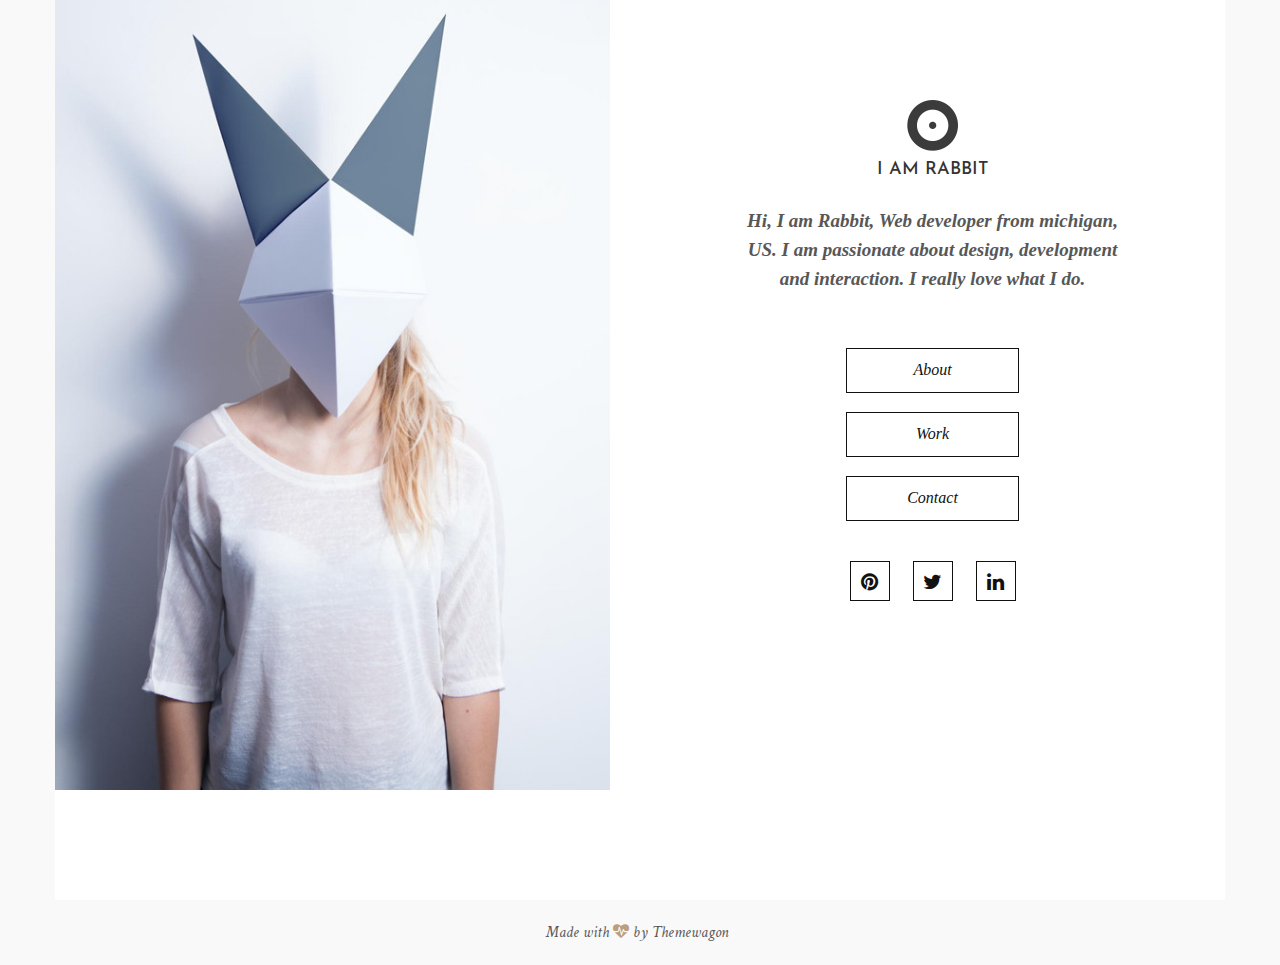
<file: index.html>
<!DOCTYPE html>
<html lang="en">
    <head>
        <meta charset="utf-8">
        <meta http-equiv="X-UA-Compatible" content="IE=edge">
        <meta name="viewport" content="width=device-width, initial-scale=1">
        <!-- The above 3 meta tags *must* come first in the head; any other head content must come *after* these tags -->
        <title>Rabbit : Home</title>

        <!--css here-->

        <link rel="stylesheet" type="text/css" href="">
        <link href="assets/css/bootstrap.min.css" rel="stylesheet">
        <link href="assets/css/bootstrap-theme.min.css" rel="stylesheet">
        <link href="assets/css/font-awesome.min.css" rel="stylesheet">
        <link href="https://fonts.googleapis.com/css?family=Open+Sans:400,400i,600,700,700i" rel="stylesheet">
        <link href="https://fonts.googleapis.com/css?family=Crimson+Text:400,700,700i|Josefin+Sans:700" rel="stylesheet">
        <link href="assets/css/main.css" rel="stylesheet">



    </head>

    <body>
        <div class="container main">
            <div class="row">
                <div class="col-md-6">
                    <img class="img-responsive img-rabbit" src="assets/images/home.jpg">
                </div>
                <div class="col-md-6 text-center">
                    <div class="logo">
                        <img src="assets/images/logo.png">
                        <h4>I am rabbit</h4>
                    </div>
                    <p class="home-description">
                        Hi, I am Rabbit, Web developer from michigan, US. I am passionate about design, development and interaction. I really love what I do.
                    </p>
                    <div class="btn-group-vertical custom_btn">
                        <a href="about.html" class="btn btn-rabbit _active" >About</a>
                        <a href="work.html" class="btn btn-rabbit">Work</a>
                        <a href="contact.html" class="btn btn-rabbit">Contact</a>
                    </div>
                    <div class="social">
                        <a href="#"><i class="fa fa-pinterest" aria-hidden="true"></i></a>
                        <a href="#"><i class="fa fa-twitter" aria-hidden="true"></i></a>
                        <a href="#"><i class="fa fa-linkedin" aria-hidden="true"></i></a>
                    </div>
                </div>
            </div>
        </div>
        

        <footer class="text-center">
            <div class="container bottom">
                <div class="row">
                    <div class="col-sm-12">
                        <p>Made with <i class="fa fa-heartbeat" aria-hidden="true"></i> by Themewagon</p>
                    </div>
                </div>
            </div>
        </footer>

        
        <script src="assets/js/jquery-3.1.0.min.js"></script>
        <script src="assets/js/bootstrap.min.js"></script>
        <script src="assets/js/main.js"></script><!-- JS -->
    </body>
</html>
</file>
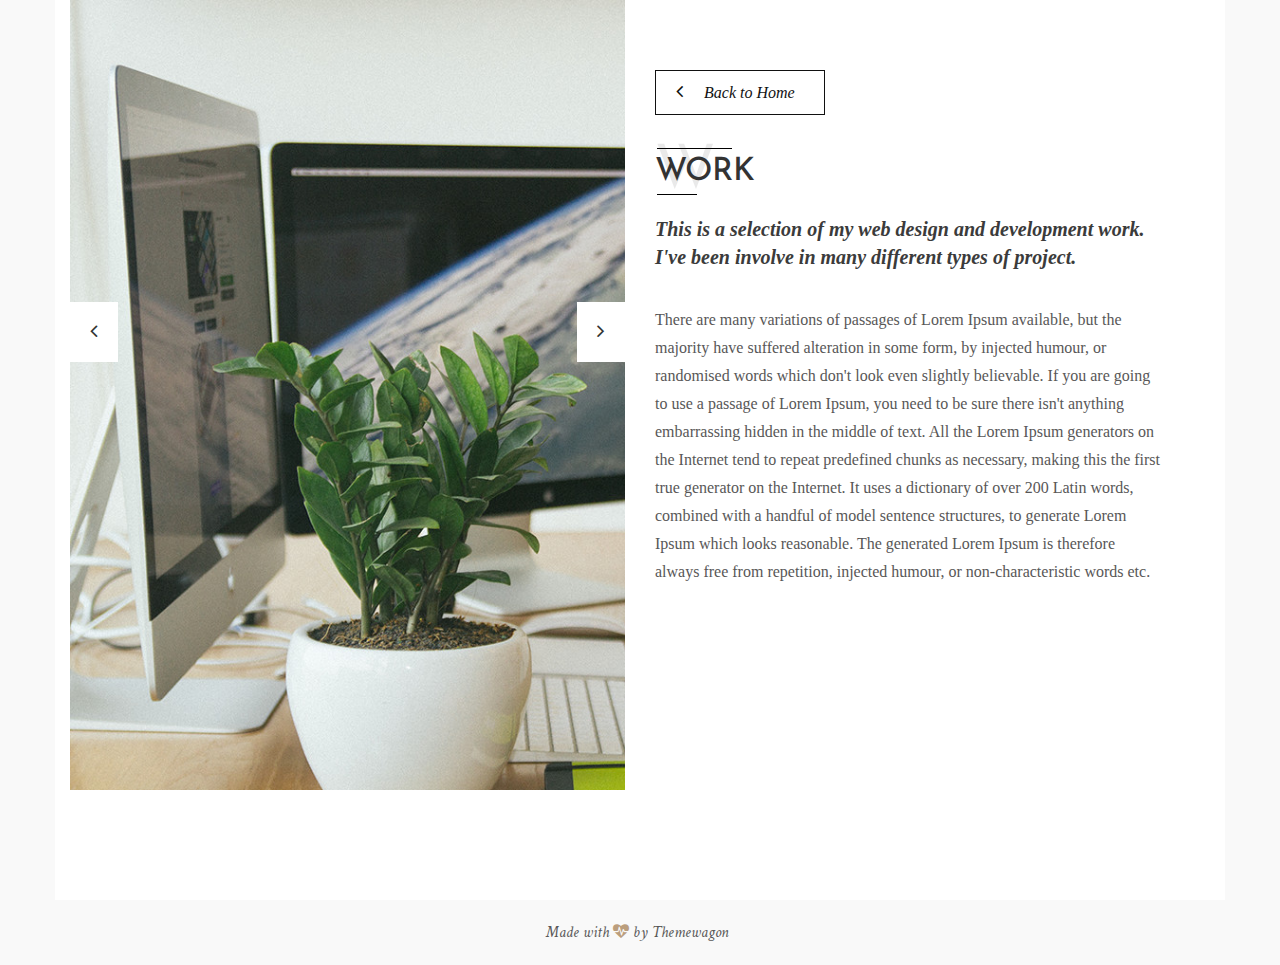
<file: work.html>
<!DOCTYPE html>
<html lang="en">
    <head>
        <meta charset="utf-8">
        <meta http-equiv="X-UA-Compatible" content="IE=edge">
        <meta name="viewport" content="width=device-width, initial-scale=1">
        <!-- The above 3 meta tags *must* come first in the head; any other head content must come *after* these tags -->
        <title>Work</title>

        <!--css here-->

        <link rel="stylesheet" type="text/css" href="">
        <link href="assets/css/bootstrap.min.css" rel="stylesheet">
        <link href="assets/css/bootstrap-theme.min.css" rel="stylesheet">
        <link href="assets/css/font-awesome.min.css" rel="stylesheet">
        <link href="https://fonts.googleapis.com/css?family=Open+Sans:400,400i,700,700i" rel="stylesheet">
        <link href="https://fonts.googleapis.com/css?family=Crimson+Text:400,700,700i|Josefin+Sans:700" rel="stylesheet">
        <link rel="stylesheet" href="assets/css/owl.carousel.min.css">
        <link rel="stylesheet" href="assets/css/owl.theme.default.min.css">
        <link href="assets/css/main.css" rel="stylesheet">



    </head>
    <body>
        <div class="container main">
            <div class="row">
                <div class="col-md-6">
                    <div id="owl-demo" class="owl-carousel owl-theme">
                        <div class="item"><img class="img-responsive img-rabbit" src="assets/images/work.jpg"></div>
                        <div class="item"><img class="img-responsive img-rabbit" src="assets/images/home.jpg"></div>
                        <div class="item"><img class="img-responsive img-rabbit" src="assets/images/contact.jpg"></div>
                    </div>
                </div>

                <div class="col-md-6">
                    <a href="index.html" class="btn btn-rabbit back"> <i class="fa fa-angle-left" aria-hidden="true"></i> Back to Home </a>
                    <div id="watermark">
                        <h2 class="page-title" text-center>Work</h2>
                        <div class="marker">w</div>
                    </div>
                    <p class='subtitle'>This is a selection of my web design and development work. I've been involve in many different types of project.
                    </p>
                    <p class="info">There are many variations of passages of Lorem Ipsum available, but the majority have suffered alteration in some form, by injected humour, or randomised words which don't look even slightly believable. If you are going to use a passage of Lorem Ipsum, you need to be sure there isn't anything embarrassing hidden in the middle of text. All the Lorem Ipsum generators on the Internet tend to repeat predefined chunks as necessary, making this the first true generator on the Internet. It uses a dictionary of over 200 Latin words, combined with a handful of model sentence structures, to generate Lorem Ipsum which looks reasonable. The generated Lorem Ipsum is therefore always free from repetition, injected humour, or non-characteristic words etc.</p>
                </div>
            </div>
        </div>
       
       
        <footer class="text-center">
            <div class="container bottom">
                <div class="row">
                    <div class="col-sm-12">
                        <p>Made with <i class="fa fa-heartbeat" aria-hidden="true"></i> by Themewagon</p>
                    </div>
                </div>
            </div>
        </footer>


        <script src="assets/js/jquery-3.1.0.min.js"></script>
        <script src="assets/js/bootstrap.min.js"></script>
        <script src="assets/js/owl.carousel.min.js"></script>
        <script src="assets/js/main.js"></script>
    </body>
</html>
</file>
<file: assets/css/main.css>
body{
	background-color: #f9f9f9;
	font-family: "Crimson Text";
}

.main{
	background: #fff;
}

.home-description{
	font-style: italic;
	font-weight: 600;
	font-family: "Crimson";
	font-size: 19px;
    padding-top: 15px;
    padding-bottom: 25px;
    line-height: 29px;

}

.social a i{
	height: 40px;
	width: 40px;
	border: 1px solid #111;
	line-height: 40px;
	margin: 0 10px;
	color: #111;
	font-size: 20px;
	padding-bottom: 20px;
	}

.social a:hover i{
	color: #fff;
	border-color: #bb9e7d;
	background-color: #bb9e7d;
	}


@media (min-width: 778px)
{
		.main{
			height: 100vh;
			overflow: hidden;
		}

		.img-rabbit{
			margin: 0 -15px;
		}

		.btn-group-vertical{
    		padding: 20px 87.5px;
    	}

    	.info{
			font-family: "Crimson";
			line-height: 28px;
		    font-size: 16px;
		    padding-top: 15px;
		    padding-right: 50px;
		}
		
		.home-description{
			padding-right: 90px;
			padding-left: 90px;
			
		}
		
}

.btn-rabbit{
	background-color: #fff;
	color: #111;
	font-style: italic;
	border: 1px solid #111;
	border-radius: 0px !important;
	transition: all 0.4s ease-in-out;
	margin-bottom: 20px;
	font-family: "Crimson";
	font-size: 13px;
	}

.btn-rabbit:hover{
	color: #fff;
	background-color: #bb9e7d;
	border-color: #bb9e7d;}

p{
	color: #585757;
	font-size: 16px;
	
}

.page-title{
	text-transform: uppercase;
	font-family: 'Josefin Sans';
}

/*Home Style*/
.logo{
	padding-top: 100px;
	text-transform: uppercase;
	font-size: 12px;
}

.logo h4{
	font-family: 'Josefin Sans';
}


footer{
	padding: 22px 0 10px 0;
	font-style: italic;
	}


.back{
    width: 170px;    
    font-family: "Crimson";
    font-size: 17px;
    font-style: italic;
    vertical-align: middle;
    text-align: center;
    display: block;
    clear: both;
    margin-top: 70px;	 
}

.back i{
	margin-left: -40px;
    margin-right: 17px;
    font-size: 20px;
}


.form-control{
	margin-top: 30px;
	width: 75%;

}

.btn{
	padding: 10px 60px;
	height: 45px;
	font-size: 16px;
}

.btn-group-vertical{
    font-family: "Josefin Sans";    
}

.about{
	font-family: "Josefin Sans";
	margin-top: 35px;
	margin-bottom: 25px;
	font-size: 32px;
	
}
.form-control{
	font-style: italic;
	border-radius: 0;
	font-family: "Crimson";
	font-size: 16px;
}

.page-title{
	
	font-size: 32px;
	font-family: "Josefin Sans";
}

.fa-heartbeat{
	    color: #bb9e7d;
}

::selection {
	color: #fff;
   	background-color: #bb9e7d;
}

.bottom{
	padding-right: 20px;
}

.page-title{
	position: relative;
	display: inline-block;
}

.page-title:after,.page-title:before{
	content: '';
	position: absolute;
	height: 1px;
	background-color: black;
	left: 0;
	margin: 2px;
}

.submit{

	font-family: "Crimson"
	font-size: 16px;
}

.subtitle{
	font-style: italic;
	font-weight: 600;
	font-size: 20px;
	color: #3b3b3b;
	line-height: 28px;
	font-family: "Crimson";
	margin-top: 15px;
	margin-bottom: 20px;
	padding-right: 40px;

	}
.page-title:after{
	width: 75%;
	top: -9px;

}

.page-title:before{
	width: 40%;
	bottom: -7px;
}

#watermark .marker{
	position: absolute;
	font-size: 60px;
	opacity: 0.1;
	font-family: "Josefin Sans";
	text-transform: uppercase;
	left: 0;
	top: -5px;
}

#watermark{
	position: relative;
}

.item{
	
	background-color: #313131;
	color: #f9f9f9;
}

#owl-demo .item img{
    display: block;
    width: 100%;
    height: auto;
    margin-left: 0px;
}

.owl-theme .owl-controls {
    margin-top: 10px;
    margin-right: 10px;
    text-align: center;
    width: 100%;
    position: absolute;
    top: calc(42% - 40px);
		}

.owl-next{
	right: 0;
	padding-right: 1px;

}

.owl-prev{
	left: 0;
	padding-left: 1px;
}

.owl-theme .owl-controls .owl-nav [class*=owl-]{
	position: absolute;
	border-radius: 0px;
	font-size: 21px;
	padding: 15px 20px;
	margin: 0px;
	background-color: #fff;
	
}

.owl-theme .owl-controls .owl-nav [class*=owl-] i{
	color: #333;
	
}

.owl-theme .owl-controls .owl-nav [class*=owl-]:hover{
	color: #fff;
	background-color: #bb9e7d;
	border-color: #bb9e7d;
}
</file>
